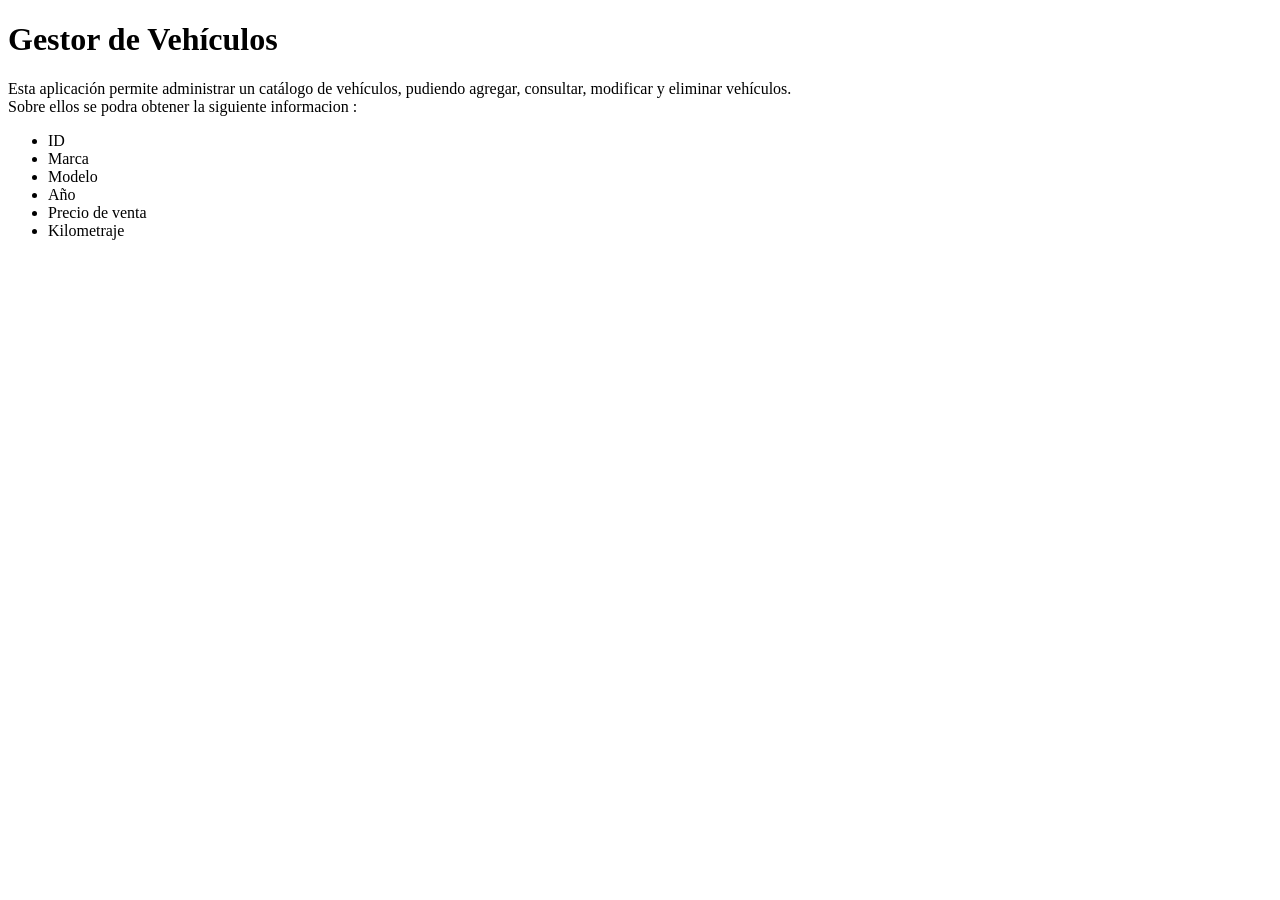
<file: index.html>
<!DOCTYPE html>
<html>
<head>
    <title>Gestor de Vehículos</title>
</head>
<body>

    <h1>Gestor de Vehículos</h1>

    <p>
        Esta aplicación permite administrar un catálogo de vehículos,
        pudiendo agregar, consultar, modificar y eliminar vehículos.<br> Sobre ellos se podra obtener la siguiente informacion : 
    </p>

    <ul>
        <li>ID</li>
        <li>Marca</li>
        <li>Modelo</li>
        <li>Año</li>
        <li>Precio de venta</li>
        <li>Kilometraje</li>
    </ul>
</body>
</html>
</file>
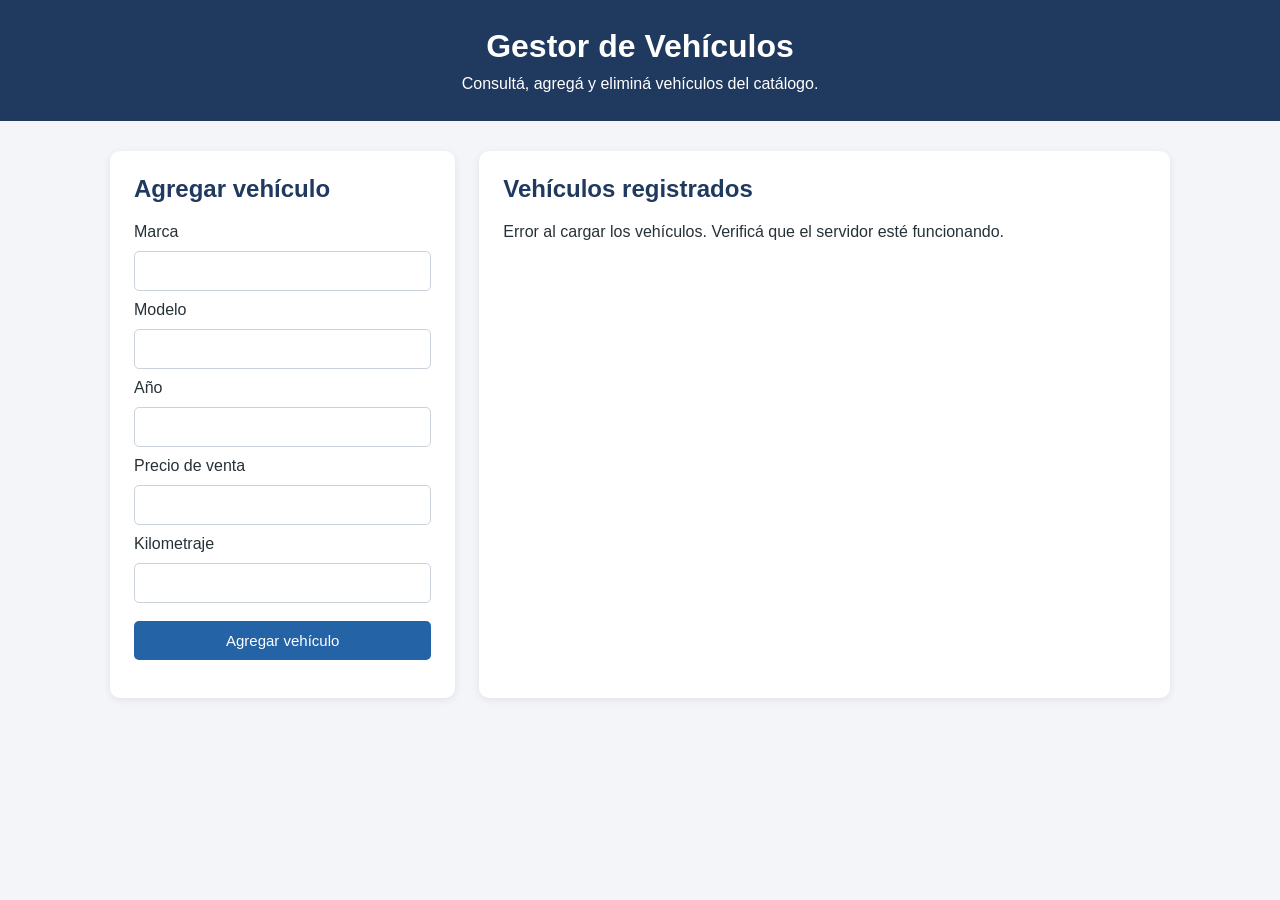
<file: frontend/index.html>
<!DOCTYPE html>
<html lang="es">
<head>
    <meta charset="UTF-8">
    <meta name="viewport" content="width=device-width, initial-scale=1.0">
    <title>Gestor de Vehículos</title>
    <link rel="stylesheet" href="styles.css">
    <script src="app.js" defer></script>
</head>
<body>
    <header>
        <h1>Gestor de Vehículos</h1>
        <p>Consultá, agregá y eliminá vehículos del catálogo.</p>
    </header>

    <main>
        <section class="formulario">
            <h2>Agregar vehículo</h2>

            <form id="form-vehiculo">
                <label for="marca">Marca</label>
                <input type="text" id="marca" name="marca" required>

                <label for="modelo">Modelo</label>
                <input type="text" id="modelo" name="modelo" required>

                <label for="anio">Año</label>
                <input type="number" id="anio" name="anio" required>

                <label for="precio_venta">Precio de venta</label>
                <input type="number" id="precio_venta" name="precio_venta"
                       min="0" step="0.01" required>

                <label for="kilometraje">Kilometraje</label>
                <input type="number" id="kilometraje" name="kilometraje"
                       min="0" required>

		<button type="submit" id="btn-guardar">Agregar vehículo</button>
		<button type="button" id="btn-cancelar" hidden>Cancelar modificación</button>               

            </form>

            <p id="mensaje" role="status"></p>
        </section>

        <section class="listado">
            <h2>Vehículos registrados</h2>
            <div id="lista-vehiculos">
                <p>Cargando vehículos...</p>
            </div>
        </section>
    </main>
</body>
</html>
</file>
<file: frontend/styles.css>
* {
    box-sizing: border-box;
}

body {
    margin: 0;
    font-family: Arial, sans-serif;
    background-color: #f3f5f8;
    color: #263238;
}

header {
    background-color: #203a5f;
    color: white;
    text-align: center;
    padding: 28px 20px;
}

header h1 {
    margin: 0 0 10px;
}

header p {
    margin: 0;
}

main {
    display: grid;
    grid-template-columns: minmax(280px, 1fr) minmax(0, 2fr);
    gap: 24px;
    max-width: 1100px;
    margin: 30px auto;
    padding: 0 20px;
}

.formulario,
.listado {
    background-color: white;
    padding: 24px;
    border-radius: 10px;
    box-shadow: 0 2px 8px rgba(0, 0, 0, 0.08);
}

h2 {
    margin-top: 0;
    color: #203a5f;
}

form {
    display: flex;
    flex-direction: column;
    gap: 10px;
}

input {
    width: 100%;
    padding: 10px;
    border: 1px solid #cbd2d9;
    border-radius: 5px;
    font-size: 16px;
}

button {
    padding: 11px 15px;
    border: none;
    border-radius: 5px;
    background-color: #2463a6;
    color: white;
    font-size: 15px;
    cursor: pointer;
}

form button {
    margin-top: 8px;
}

button:hover {
    background-color: #174675;
}

#mensaje {
    margin-bottom: 0;
    font-size: 14px;
}

.vehiculo {
    border: 1px solid #dce2e8;
    border-left: 5px solid #2463a6;
    border-radius: 6px;
    padding: 16px;
    margin-bottom: 14px;
    overflow-wrap: anywhere;
}

.vehiculo h3 {
    margin-top: 0;
    margin-bottom: 10px;
}

.vehiculo p {
    line-height: 1.6;
}

button.eliminar {
    background-color: #bd3434;
}

button.eliminar:hover {
    background-color: #922626;
}

@media (max-width: 700px) {
    main {
        grid-template-columns: 1fr;
    }
}
</file>
